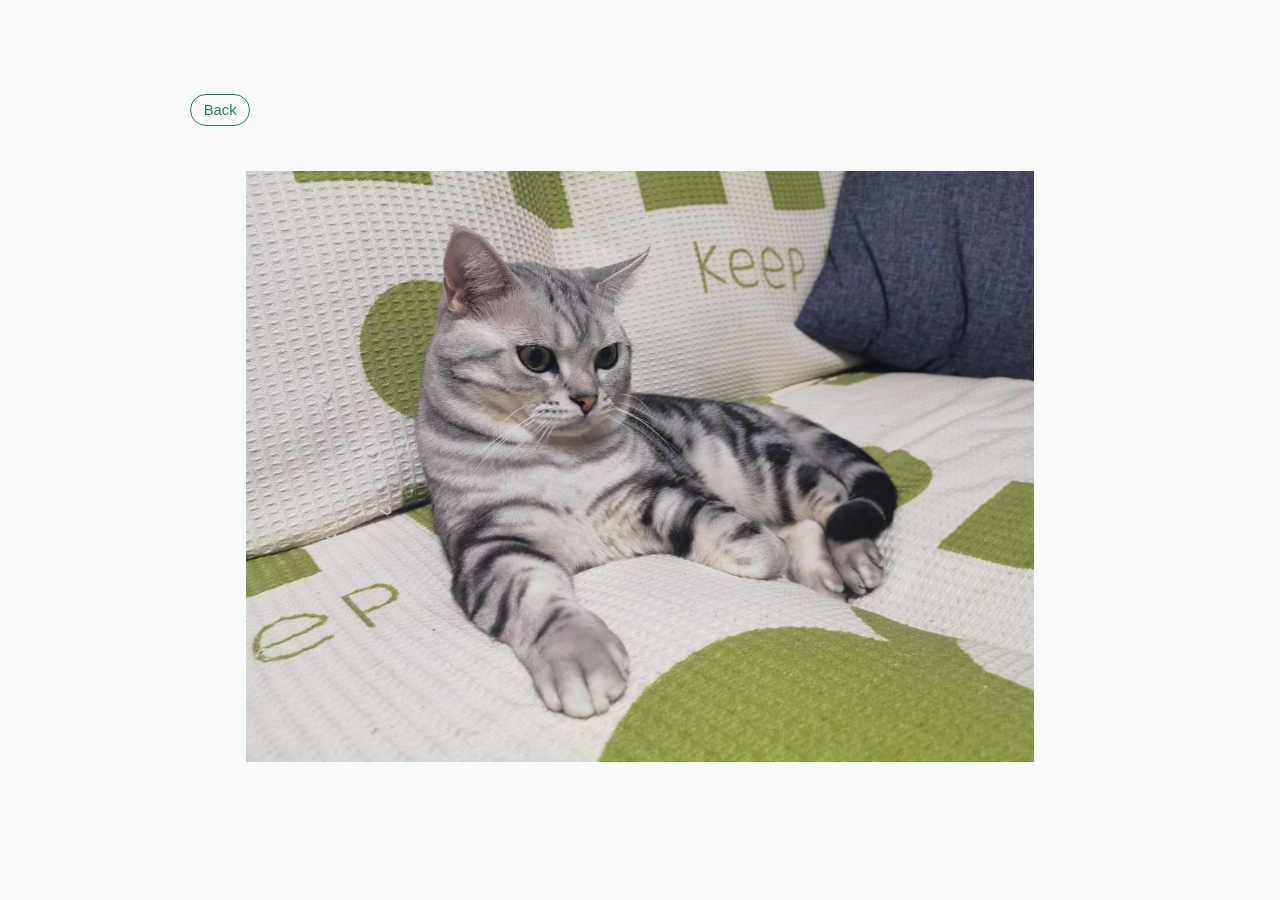
<file: cat.html>
<!DOCTYPE html>
<html lang="en">

<head>
  <meta charset="utf-8" />
  <meta name="viewport" content="width=device-width, initial-scale=1, shrink-to-fit=no" />
  <title>University of Toronto</title>
  <link rel="icon" type="image/x-icon" href="static/assets/favicon.ico" />
  <style>
    :root {
      --accent: #277C5E;
      --accent-dark: #1E5F47;
      --ink: #1f2d3a;
      --frame: #d7e3dc;
      --surface: #ffffff;
      --page: #f7faf8;
    }

    * {
      box-sizing: border-box;
    }

    body {
      margin: 0;
      min-height: 100vh;
      font-family: Arial, sans-serif;
      color: var(--ink);
      background: var(--page);
      display: flex;
      align-items: center;
      justify-content: center;
      padding: 1.5rem;
    }

    main {
      width: min(900px, 100%);
    }

    .top-bar {
      display: flex;
      justify-content: flex-start;
      margin-bottom: 1rem;
    }

    .frame {
      overflow: hidden;
      min-height: min(72vh, 720px);
      display: flex;
      align-items: center;
      justify-content: center;
      padding: 1rem;
    }

    .frame img {
      display: block;
      max-width: 100%;
      max-height: min(68vh, 680px);
      width: auto;
      height: auto;
      object-fit: contain;
    }

    .placeholder {
      display: none;
      text-align: center;
      color: #587087;
    }

    .back-link {
      display: inline-flex;
      align-items: center;
      justify-content: center;
      padding: 0.45rem 0.8rem;
      border-radius: 999px;
      text-decoration: none;
      color: var(--accent);
      border: 1.5px solid var(--accent);
      background: transparent;
      font-size: 0.92rem;
    }

    .back-link:hover {
      color: var(--accent-dark);
      border-color: var(--accent-dark);
    }

    @media (max-width: 700px) {
      body {
        padding: 1rem;
      }

      .frame {
        min-height: 50vh;
        padding: 0.75rem;
      }
    }
  </style>
</head>

<body>
<main>
  <div class="top-bar">
    <a class="back-link" href="index.html">Back</a>
  </div>

  <figure class="frame">
    <img id="uoft-image" src="static/assets/img/cat.JPG" alt="University of Toronto campus" />
    <figcaption id="uoft-placeholder" class="placeholder">Images unavailable.</figcaption>
  </figure>
</main>

<script>
  const image = document.getElementById('uoft-image');
  const placeholder = document.getElementById('uoft-placeholder');

  function showPlaceholder() {
    image.style.display = 'none';
    placeholder.style.display = 'block';
  }

  image.addEventListener('error', showPlaceholder);
</script>
</body>

</html>
</file>
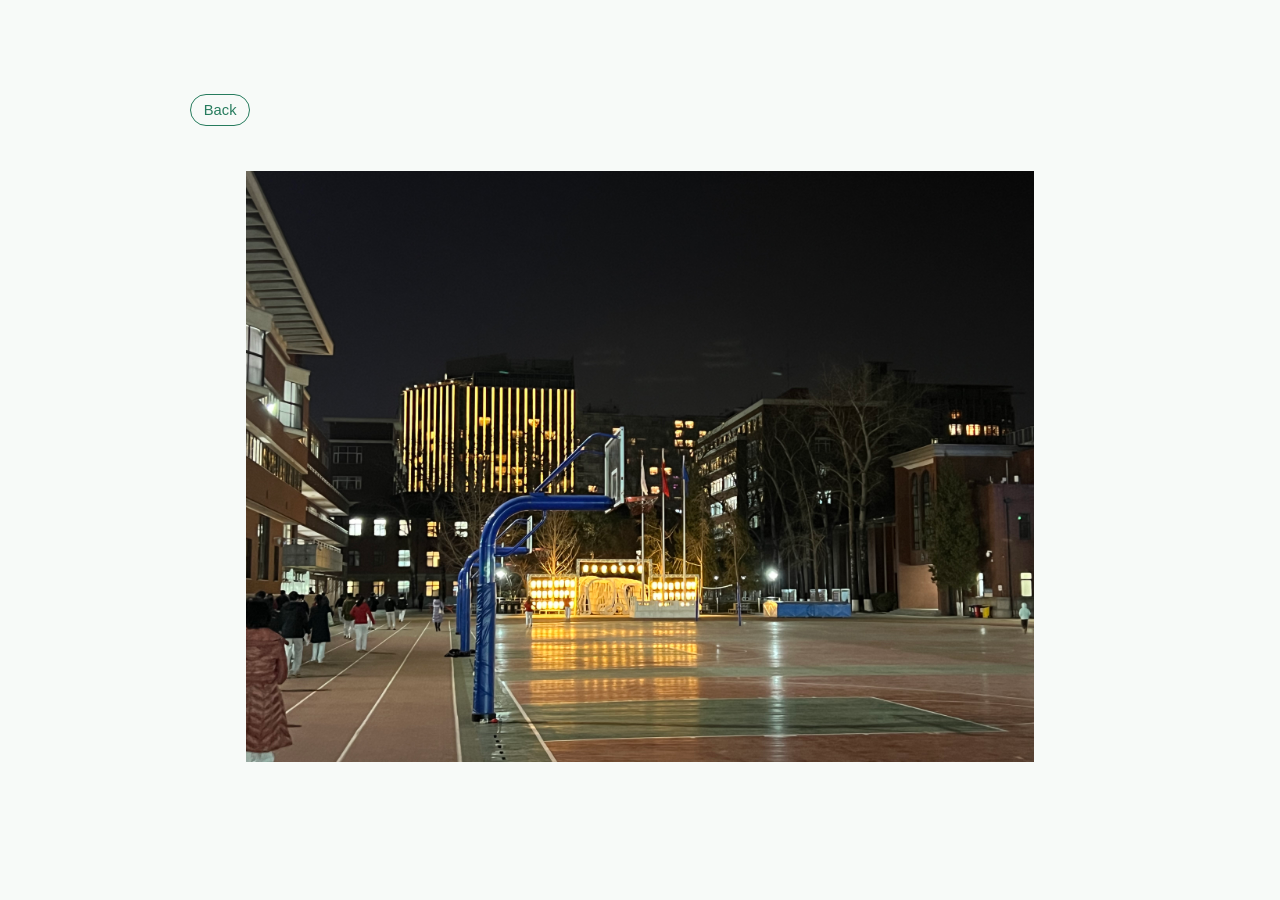
<file: ESBNU.html>
<!DOCTYPE html>
<html lang="en">

<head>
    <meta charset="utf-8" />
    <meta name="viewport" content="width=device-width, initial-scale=1, shrink-to-fit=no" />
    <title>University of Toronto</title>
    <link rel="icon" type="image/x-icon" href="static/assets/favicon.ico" />
    <style>
        :root {
            --accent: #277C5E;
            --accent-dark: #1E5F47;
            --ink: #1f2d3a;
            --frame: #d7e3dc;
            --surface: #ffffff;
            --page: #f7faf8;
        }

        * {
            box-sizing: border-box;
        }

        body {
            margin: 0;
            min-height: 100vh;
            font-family: Arial, sans-serif;
            color: var(--ink);
            background: var(--page);
            display: flex;
            align-items: center;
            justify-content: center;
            padding: 1.5rem;
        }

        main {
            width: min(900px, 100%);
        }

        .top-bar {
            display: flex;
            justify-content: flex-start;
            margin-bottom: 1rem;
        }

        .frame {
            overflow: hidden;
            min-height: min(72vh, 720px);
            display: flex;
            align-items: center;
            justify-content: center;
            padding: 1rem;
        }

        .frame img {
            display: block;
            max-width: 100%;
            max-height: min(68vh, 680px);
            width: auto;
            height: auto;
            object-fit: contain;
        }

        .placeholder {
            display: none;
            text-align: center;
            color: #587087;
        }

        .back-link {
            display: inline-flex;
            align-items: center;
            justify-content: center;
            padding: 0.45rem 0.8rem;
            border-radius: 999px;
            text-decoration: none;
            color: var(--accent);
            border: 1.5px solid var(--accent);
            background: transparent;
            font-size: 0.92rem;
        }

        .back-link:hover {
            color: var(--accent-dark);
            border-color: var(--accent-dark);
        }

        @media (max-width: 700px) {
            body {
                padding: 1rem;
            }

            .frame {
                min-height: 50vh;
                padding: 0.75rem;
            }
        }
    </style>
</head>

<body>
<main>
    <div class="top-bar">
        <a class="back-link" href="index.html">Back</a>
    </div>

    <figure class="frame">
        <img id="uoft-image" src="static/assets/img/ESBNU.jpg" alt="University of Toronto campus" />
        <figcaption id="uoft-placeholder" class="placeholder">Images unavailable.</figcaption>
    </figure>
</main>

<script>
    const image = document.getElementById('uoft-image');
    const placeholder = document.getElementById('uoft-placeholder');

    function showPlaceholder() {
        image.style.display = 'none';
        placeholder.style.display = 'block';
    }

    image.addEventListener('error', showPlaceholder);
</script>
</body>

</html>
</file>
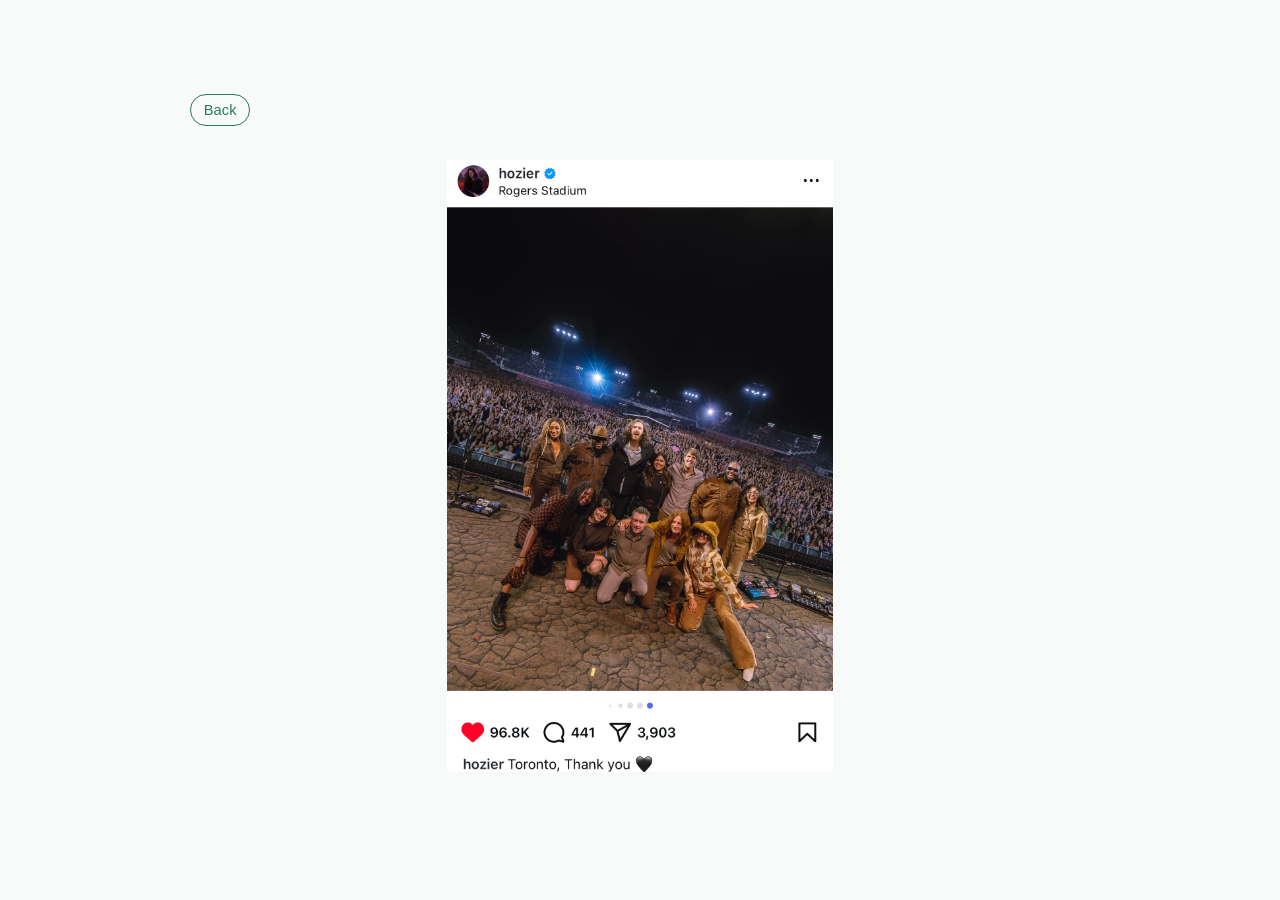
<file: hozier.html>
<!DOCTYPE html>
<html lang="en">

<head>
    <meta charset="utf-8" />
    <meta name="viewport" content="width=device-width, initial-scale=1, shrink-to-fit=no" />
    <title>University of Toronto</title>
    <link rel="icon" type="image/x-icon" href="static/assets/favicon.ico" />
    <style>
        :root {
            --accent: #277C5E;
            --accent-dark: #1E5F47;
            --ink: #1f2d3a;
            --frame: #d7e3dc;
            --surface: #ffffff;
            --page: #f7faf8;
        }

        * {
            box-sizing: border-box;
        }

        body {
            margin: 0;
            min-height: 100vh;
            font-family: Arial, sans-serif;
            color: var(--ink);
            background: var(--page);
            display: flex;
            align-items: center;
            justify-content: center;
            padding: 1.5rem;
        }

        main {
            width: min(900px, 100%);
        }

        .top-bar {
            display: flex;
            justify-content: flex-start;
            margin-bottom: 1rem;
        }

        .frame {
            overflow: hidden;
            min-height: min(72vh, 720px);
            display: flex;
            align-items: center;
            justify-content: center;
            padding: 1rem;
        }

        .frame img {
            display: block;
            max-width: 100%;
            max-height: min(68vh, 680px);
            width: auto;
            height: auto;
            object-fit: contain;
        }

        .placeholder {
            display: none;
            text-align: center;
            color: #587087;
        }

        .back-link {
            display: inline-flex;
            align-items: center;
            justify-content: center;
            padding: 0.45rem 0.8rem;
            border-radius: 999px;
            text-decoration: none;
            color: var(--accent);
            border: 1.5px solid var(--accent);
            background: transparent;
            font-size: 0.92rem;
        }

        .back-link:hover {
            color: var(--accent-dark);
            border-color: var(--accent-dark);
        }

        @media (max-width: 700px) {
            body {
                padding: 1rem;
            }

            .frame {
                min-height: 50vh;
                padding: 0.75rem;
            }
        }
    </style>
</head>

<body>
<main>
    <div class="top-bar">
        <a class="back-link" href="index.html">Back</a>
    </div>

    <figure class="frame">
        <img id="uoft-image" src="static/assets/img/hozier.jpg" alt="University of Toronto campus" />
        <figcaption id="uoft-placeholder" class="placeholder">Images unavailable.</figcaption>
    </figure>
</main>

<script>
    const image = document.getElementById('uoft-image');
    const placeholder = document.getElementById('uoft-placeholder');

    function showPlaceholder() {
        image.style.display = 'none';
        placeholder.style.display = 'block';
    }

    image.addEventListener('error', showPlaceholder);
</script>
</body>

</html>
</file>
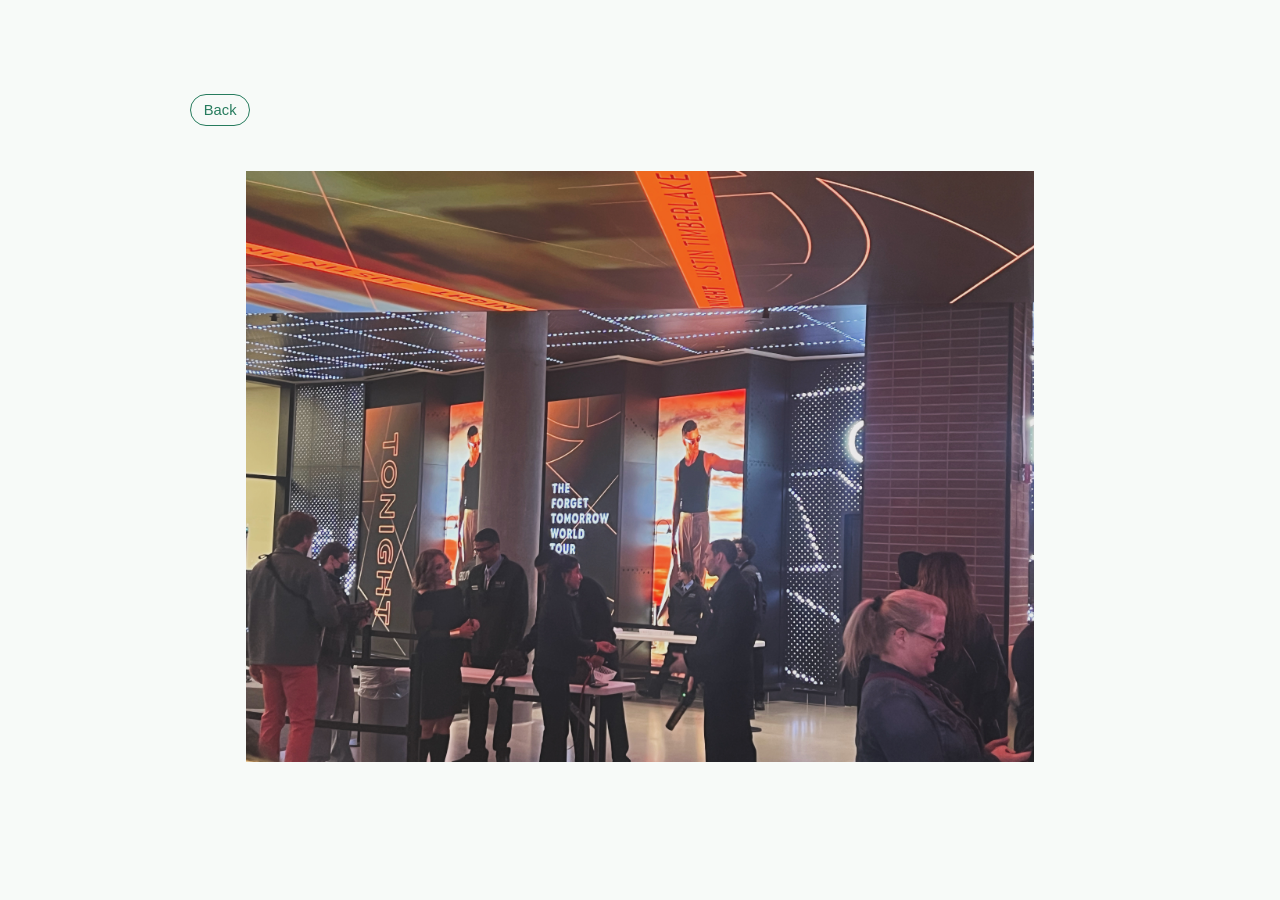
<file: JT.html>
<!DOCTYPE html>
<html lang="en">

<head>
  <meta charset="utf-8" />
  <meta name="viewport" content="width=device-width, initial-scale=1, shrink-to-fit=no" />
  <title>University of Toronto</title>
  <link rel="icon" type="image/x-icon" href="static/assets/favicon.ico" />
  <style>
    :root {
      --accent: #277C5E;
      --accent-dark: #1E5F47;
      --ink: #1f2d3a;
      --frame: #d7e3dc;
      --surface: #ffffff;
      --page: #f7faf8;
    }

    * {
      box-sizing: border-box;
    }

    body {
      margin: 0;
      min-height: 100vh;
      font-family: Arial, sans-serif;
      color: var(--ink);
      background: var(--page);
      display: flex;
      align-items: center;
      justify-content: center;
      padding: 1.5rem;
    }

    main {
      width: min(900px, 100%);
    }

    .top-bar {
      display: flex;
      justify-content: flex-start;
      margin-bottom: 1rem;
    }

    .frame {
      overflow: hidden;
      min-height: min(72vh, 720px);
      display: flex;
      align-items: center;
      justify-content: center;
      padding: 1rem;
    }

    .frame img {
      display: block;
      max-width: 100%;
      max-height: min(68vh, 680px);
      width: auto;
      height: auto;
      object-fit: contain;
    }

    .placeholder {
      display: none;
      text-align: center;
      color: #587087;
    }

    .back-link {
      display: inline-flex;
      align-items: center;
      justify-content: center;
      padding: 0.45rem 0.8rem;
      border-radius: 999px;
      text-decoration: none;
      color: var(--accent);
      border: 1.5px solid var(--accent);
      background: transparent;
      font-size: 0.92rem;
    }

    .back-link:hover {
      color: var(--accent-dark);
      border-color: var(--accent-dark);
    }

    @media (max-width: 700px) {
      body {
        padding: 1rem;
      }

      .frame {
        min-height: 50vh;
        padding: 0.75rem;
      }
    }
  </style>
</head>

<body>
<main>
  <div class="top-bar">
    <a class="back-link" href="index.html">Back</a>
  </div>

  <figure class="frame">
    <img id="uoft-image" src="static/assets/img/JT.JPG" alt="University of Toronto campus" />
    <figcaption id="uoft-placeholder" class="placeholder">Images unavailable.</figcaption>
  </figure>
</main>

<script>
  const image = document.getElementById('uoft-image');
  const placeholder = document.getElementById('uoft-placeholder');

  function showPlaceholder() {
    image.style.display = 'none';
    placeholder.style.display = 'block';
  }

  image.addEventListener('error', showPlaceholder);
</script>
</body>

</html>
</file>
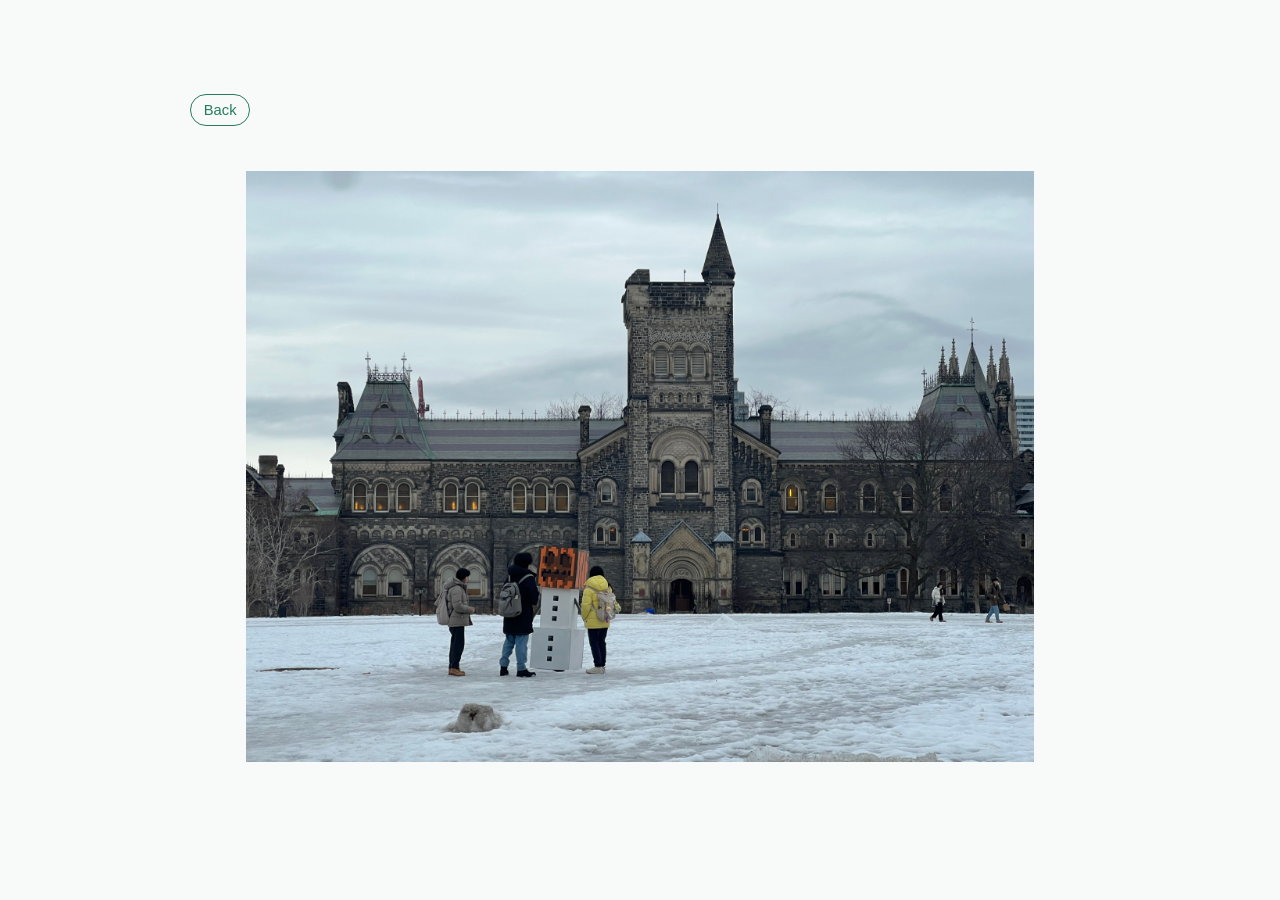
<file: uoft.html>
<!DOCTYPE html>
<html lang="en">

<head>
    <meta charset="utf-8" />
    <meta name="viewport" content="width=device-width, initial-scale=1, shrink-to-fit=no" />
    <title>University of Toronto</title>
    <link rel="icon" type="image/x-icon" href="static/assets/favicon.ico" />
    <style>
        :root {
            --accent: #277C5E;
            --accent-dark: #1E5F47;
            --ink: #1f2d3a;
            --frame: #d7e3dc;
            --surface: #ffffff;
            --page: #f7faf8;
        }

        * {
            box-sizing: border-box;
        }

        body {
            margin: 0;
            min-height: 100vh;
            font-family: Arial, sans-serif;
            color: var(--ink);
            background: var(--page);
            display: flex;
            align-items: center;
            justify-content: center;
            padding: 1.5rem;
        }

        main {
            width: min(900px, 100%);
        }

        .top-bar {
            display: flex;
            justify-content: flex-start;
            margin-bottom: 1rem;
        }

        .frame {
            overflow: hidden;
            min-height: min(72vh, 720px);
            display: flex;
            align-items: center;
            justify-content: center;
            padding: 1rem;
        }

        .frame img {
            display: block;
            max-width: 100%;
            max-height: min(68vh, 680px);
            width: auto;
            height: auto;
            object-fit: contain;
        }

        .placeholder {
            display: none;
            text-align: center;
            color: #587087;
        }

        .back-link {
            display: inline-flex;
            align-items: center;
            justify-content: center;
            padding: 0.45rem 0.8rem;
            border-radius: 999px;
            text-decoration: none;
            color: var(--accent);
            border: 1.5px solid var(--accent);
            background: transparent;
            font-size: 0.92rem;
        }

        .back-link:hover {
            color: var(--accent-dark);
            border-color: var(--accent-dark);
        }

        @media (max-width: 700px) {
            body {
                padding: 1rem;
            }

            .frame {
                min-height: 50vh;
                padding: 0.75rem;
            }
        }
    </style>
</head>

<body>
<main>
    <div class="top-bar">
        <a class="back-link" href="index.html">Back</a>
    </div>

    <figure class="frame">
        <img id="uoft-image" src="static/assets/img/uoft.jpg" alt="University of Toronto campus" />
        <figcaption id="uoft-placeholder" class="placeholder">Images unavailable.</figcaption>
    </figure>
</main>

<script>
    const image = document.getElementById('uoft-image');
    const placeholder = document.getElementById('uoft-placeholder');

    function showPlaceholder() {
        image.style.display = 'none';
        placeholder.style.display = 'block';
    }

    image.addEventListener('error', showPlaceholder);
</script>
</body>

</html>
</file>
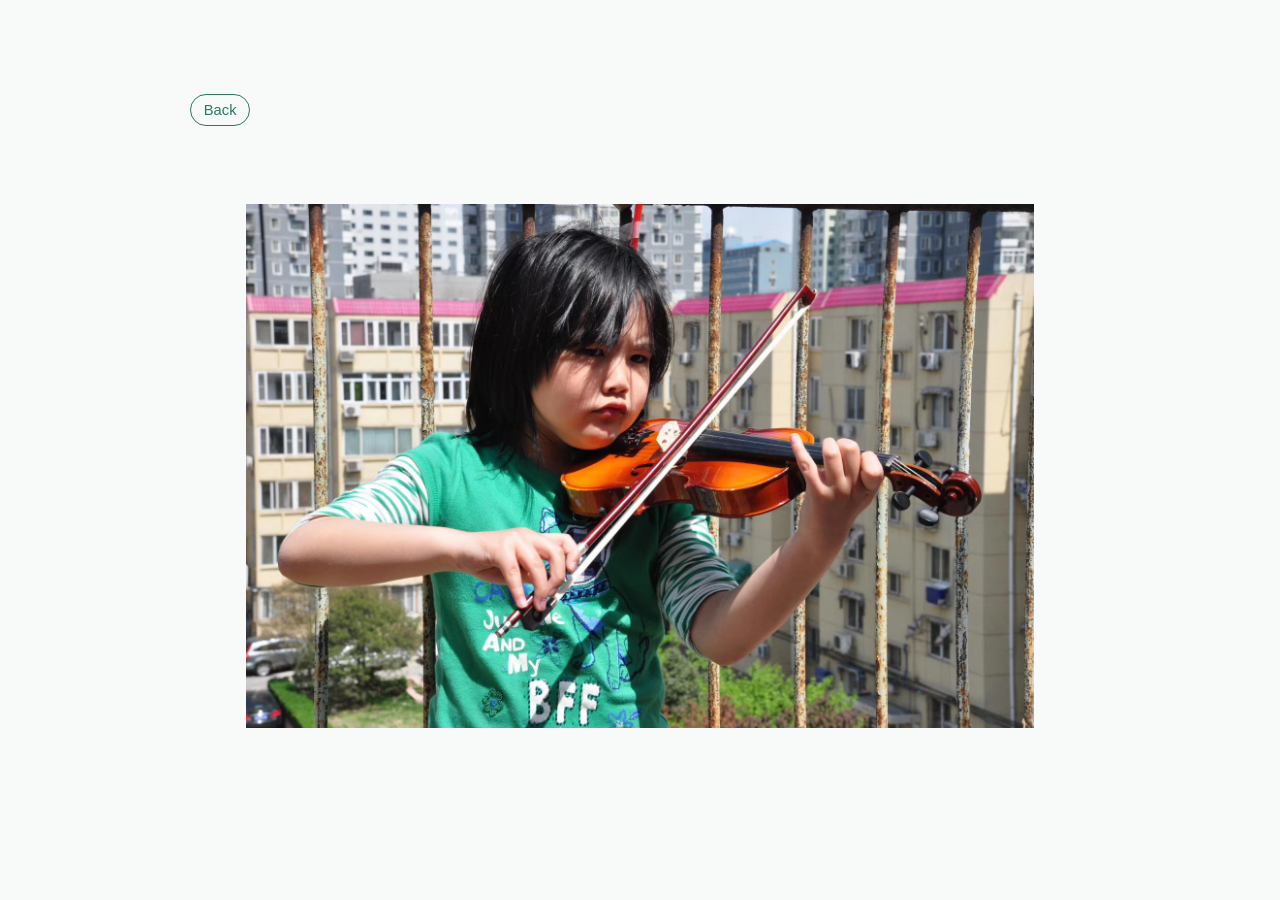
<file: violin.html>
<!DOCTYPE html>
<html lang="en">

<head>
  <meta charset="utf-8" />
  <meta name="viewport" content="width=device-width, initial-scale=1, shrink-to-fit=no" />
  <title>University of Toronto</title>
  <link rel="icon" type="image/x-icon" href="static/assets/favicon.ico" />
  <style>
    :root {
      --accent: #277C5E;
      --accent-dark: #1E5F47;
      --ink: #1f2d3a;
      --frame: #d7e3dc;
      --surface: #ffffff;
      --page: #f7faf8;
    }

    * {
      box-sizing: border-box;
    }

    body {
      margin: 0;
      min-height: 100vh;
      font-family: Arial, sans-serif;
      color: var(--ink);
      background: var(--page);
      display: flex;
      align-items: center;
      justify-content: center;
      padding: 1.5rem;
    }

    main {
      width: min(900px, 100%);
    }

    .top-bar {
      display: flex;
      justify-content: flex-start;
      margin-bottom: 1rem;
    }

    .frame {
      overflow: hidden;
      min-height: min(72vh, 720px);
      display: flex;
      align-items: center;
      justify-content: center;
      padding: 1rem;
    }

    .frame img {
      display: block;
      max-width: 100%;
      max-height: min(68vh, 680px);
      width: auto;
      height: auto;
      object-fit: contain;
    }

    .placeholder {
      display: none;
      text-align: center;
      color: #587087;
    }

    .back-link {
      display: inline-flex;
      align-items: center;
      justify-content: center;
      padding: 0.45rem 0.8rem;
      border-radius: 999px;
      text-decoration: none;
      color: var(--accent);
      border: 1.5px solid var(--accent);
      background: transparent;
      font-size: 0.92rem;
    }

    .back-link:hover {
      color: var(--accent-dark);
      border-color: var(--accent-dark);
    }

    @media (max-width: 700px) {
      body {
        padding: 1rem;
      }

      .frame {
        min-height: 50vh;
        padding: 0.75rem;
      }
    }
  </style>
</head>

<body>
<main>
  <div class="top-bar">
    <a class="back-link" href="index.html">Back</a>
  </div>

  <figure class="frame">
    <img id="uoft-image" src="static/assets/img/violin.JPG" alt="University of Toronto campus" />
    <figcaption id="uoft-placeholder" class="placeholder">Images unavailable.</figcaption>
  </figure>
</main>

<script>
  const image = document.getElementById('uoft-image');
  const placeholder = document.getElementById('uoft-placeholder');

  function showPlaceholder() {
    image.style.display = 'none';
    placeholder.style.display = 'block';
  }

  image.addEventListener('error', showPlaceholder);
</script>
</body>

</html>
</file>
